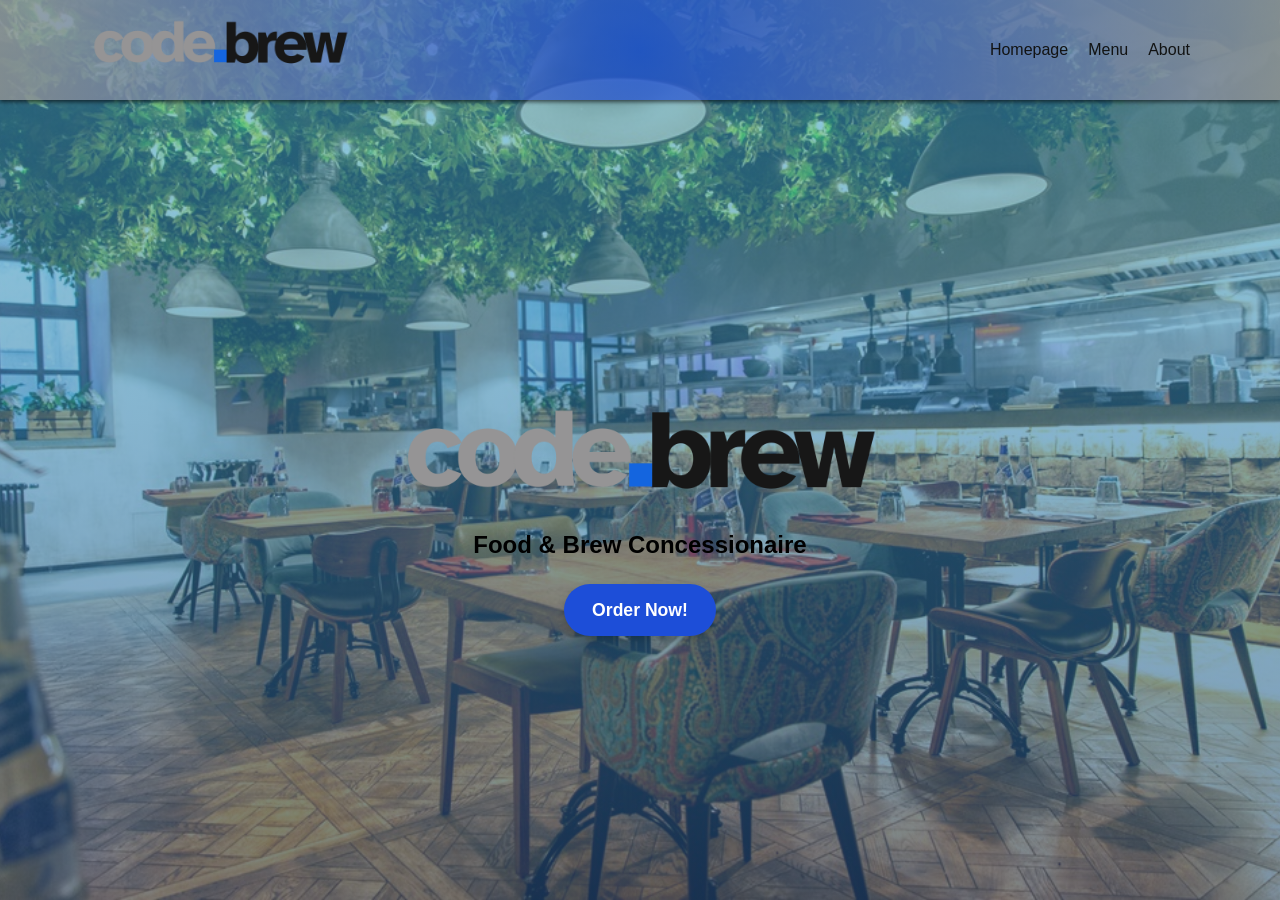
<file: index.html>
<!DOCTYPE html>
<html lang="en">
<head>
    <meta charset="UTF-8" />
    <meta name="viewport" content="width=device-width, initial-scale=1.0" />
    <title>Code Brew | Home</title>
    <link rel="stylesheet" href="style.css">
    <link rel="stylesheet" href="https://cdnjs.cloudflare.com/ajax/libs/font-awesome/6.0.0-beta3/css/all.min.css">
</head>
<body>
    <header>
        <div class="wrapper header-content">
            <a href="index.html" class="logo">
            <img src="Codebrew-Logo.png" alt="Code Brew Logo">
            </a>

            <ul class="nav-area">
                <li><a href="index.html">Homepage</a></li>
                <li><a href="Menu.html">Menu</a></li>
                <li><a href="About.html">About</a></li>
            </ul> 
        </div>
    </header>
            <main class="hero">
                <h1 class="hero-logo">
                    <span class="logo-frame">
                <img src="Codebrew-Logo.png" alt="Code Brew">
                    </span>
                </h1>
                <p>Food & Brew Concessionaire</p>
                <a href="Menu.html" class="hero-button">Order Now!</a>

            </main>


</body>
</html>
</file>
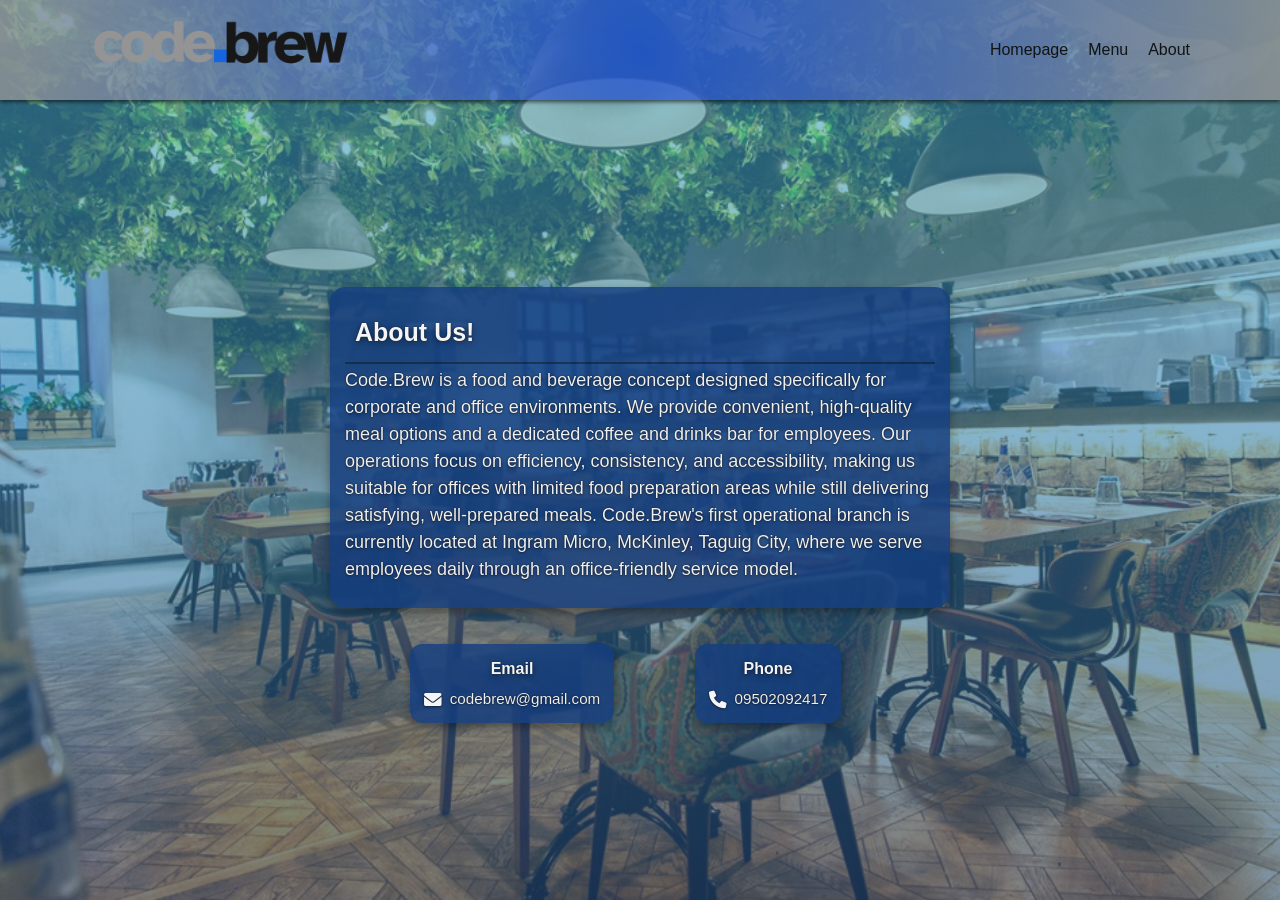
<file: About.html>
<!doctype html>
<html lang="en">
<head>
    <meta charset="UTF-8">
    <meta name="viewport" content="width=device-width, initial-scale=1.0">
    <title>Code Brew | About</title>
    <link rel="stylesheet" href="about.css">
    <link rel="stylesheet" href="https://cdnjs.cloudflare.com/ajax/libs/font-awesome/6.0.0-beta3/css/all.min.css">
</head>
<body>

<header>
    <div class="wrapper header-content">
        <a href="index.html" class="logo">
            <img src="Codebrew-Logo.png" alt="Code Brew Logo">
        </a>
        <ul class="nav-area">
            <li><a href="index.html">Homepage</a></li>
            <li><a href="Menu.html">Menu</a></li>
            <li><a href="About.html">About</a></li>
        </ul>
    </div>
</header>

<main class="page about-center">
    <!-- Post Cards Section -->
    <div class="post-cards-grid">
        <div class="post-card1">
            <div class="post-card-text">
                <h2>About Us!</h2>
                <p>Code.Brew is a food and beverage concept designed specifically for corporate and office environments. We provide convenient, high-quality meal options and a dedicated coffee and drinks bar for employees. Our operations focus on efficiency, consistency, and accessibility, making us suitable for offices with limited food preparation areas while still delivering satisfying, well-prepared meals. Code.Brew's first operational branch is currently located at Ingram Micro, McKinley, Taguig City, where we serve employees daily through an office-friendly service model.</p>
            </div>
        </div>
    </div>
    <div class="contact-cards">
        <div class="mini-card">
            <h3>Email</h3>
            <p><i class="fas fa-envelope"></i><span>codebrew@gmail.com</span></p>
        </div>
        <div class="mini-card">
            <h3>Phone</h3>
            <p><i class="fas fa-phone"></i><span>09502092417</span></p>
        </div>
    </div>
</main>

</body>
</html>
</file>
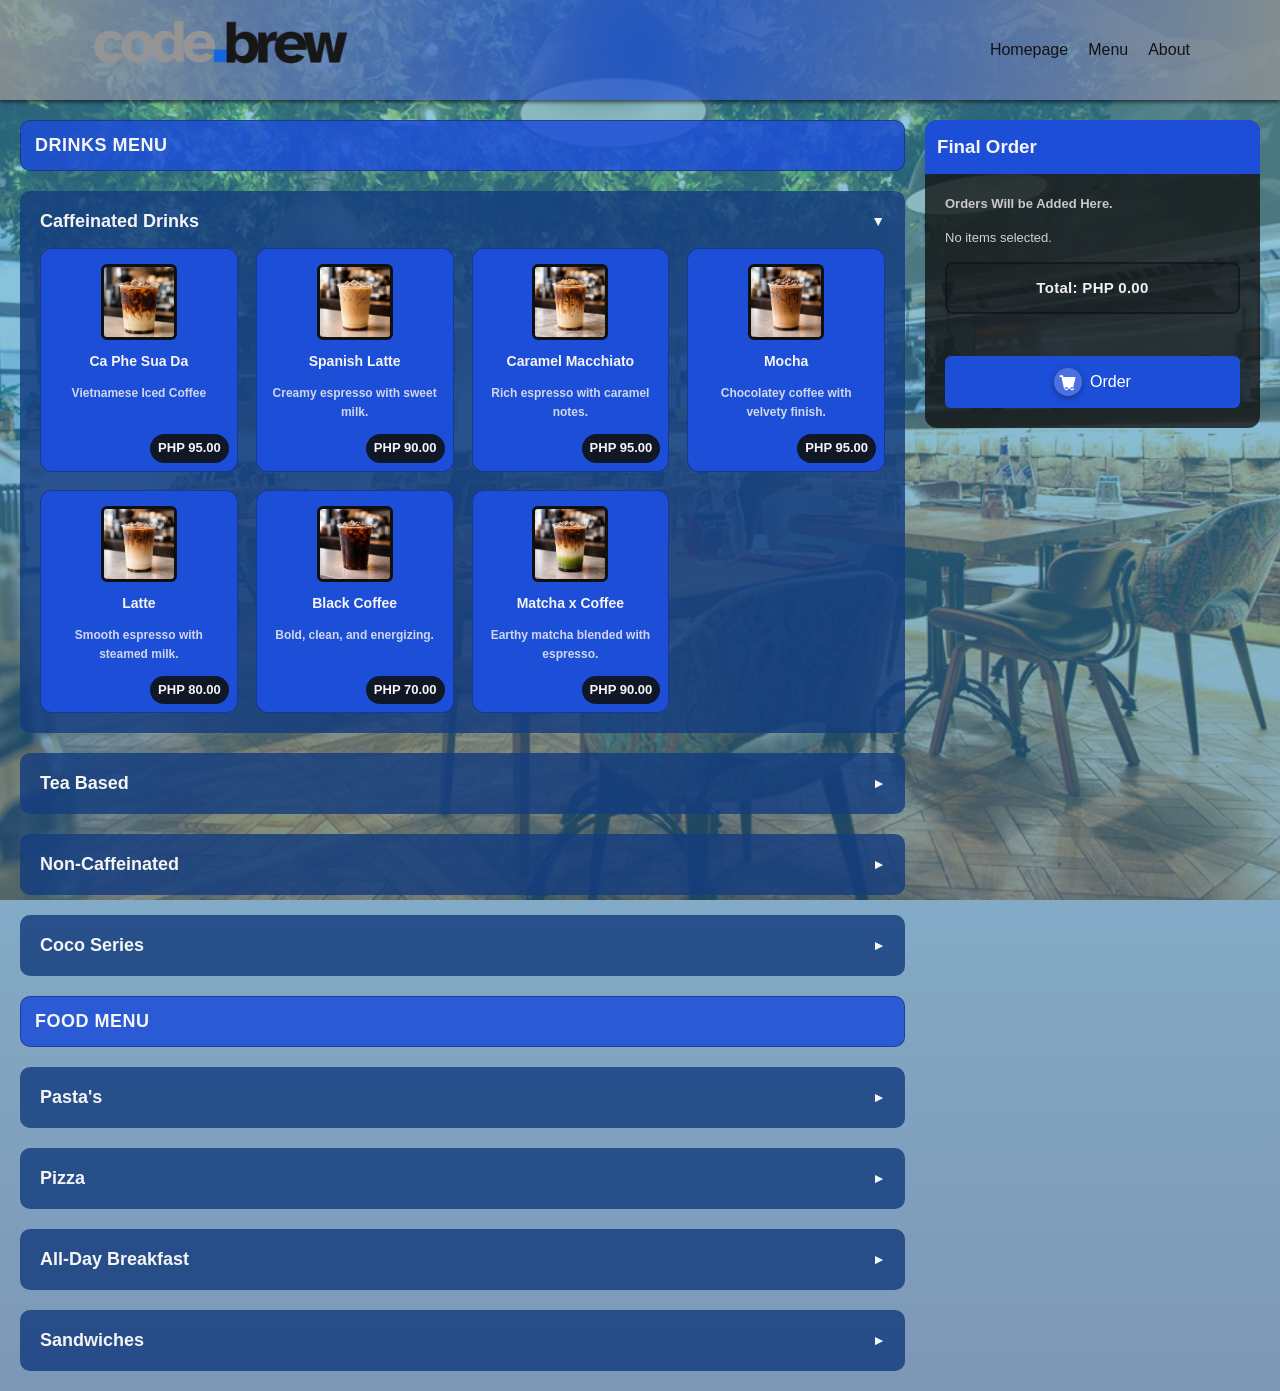
<file: Menu.html>
<!DOCTYPE html>
<html lang="en">
<head>
<meta charset="UTF-8">
<meta name="viewport" content="width=device-width, initial-scale=1.0">
<title>Code Brew | Menu</title>

<link rel="stylesheet" href="menu.css">
</head>

<body>

    <header>
        <div class="wrapper header-content">
            <a href="index.html" class="logo">
            <img src="Codebrew-Logo.png" alt="Code Brew Logo">
            </a>

            <ul class="nav-area">
                <li><a href="index.html">Homepage</a></li>
                <li><a href="Menu.html">Menu</a></li>
                <li><a href="About.html">About</a></li>
            </ul>
        </div>
    </header> 

<div class="main">

  <div class="cards-wrapper">
    <h2 class="menu-section-title">Drinks Menu</h2>
    <div class="cards-column collapsible default-open">
      <button class="category-toggle" type="button">
        <span class="category-title">Caffeinated Drinks</span>
        <span class="toggle-icon">▼</span>
      </button>

      <div class="cards">
        <div class="card" data-price="95">
          <div class="icon">
            <img src="drinks photos/1.png" alt="Item image">
          </div>
          <h4>Ca Phe Sua Da</h4>
          <p>Vietnamese Iced Coffee</p>
        </div>

        <div class="card" data-price="90">
          <div class="icon">
            <img src="drinks photos/2.png" alt="Item image">
          </div>
          <h4>Spanish Latte</h4>
          <p>Creamy espresso with sweet milk.</p>
        </div>

        <div class="card" data-price="95">
          <div class="icon">
            <img src="drinks photos/3.png" alt="Item image">
          </div>
          <h4>Caramel Macchiato</h4>
          <p>Rich espresso with caramel notes.</p>
        </div>

        <div class="card" data-price="95">
          <div class="icon">
            <img src="drinks photos/4.png" alt="Item image">
          </div>
          <h4>Mocha</h4>
          <p>Chocolatey coffee with velvety finish.</p>
        </div>

        <div class="card" data-price="80">
          <div class="icon">
            <img src="drinks photos/5.png" alt="Item image">
          </div>
          <h4>Latte</h4>
          <p>Smooth espresso with steamed milk.</p>
        </div>

        <div class="card" data-price="70">
          <div class="icon">
            <img src="drinks photos/6.png" alt="Item image">
          </div>
          <h4>Black Coffee</h4>
          <p>Bold, clean, and energizing.</p>
        </div>

        <div class="card" data-price="90">
          <div class="icon">
            <img src="drinks photos/7.png" alt="Item image">
          </div>
          <h4>Matcha x Coffee</h4>
          <p>Earthy matcha blended with espresso.</p>
        </div>
      </div>
    </div>


    <div class="cards-column collapsible collapsed">
      <button class="category-toggle" type="button">
        <span class="category-title">Tea Based</span>
        <span class="toggle-icon">▼</span>
      </button>
      <div class="cards">

        <div class="card" data-price="70">
          <div class="icon">
            <img src="drinks photos/10.png" alt="Item image">
          </div>
          <h4>Jasmine Milk Tea</h4>
          <p>Floral tea with creamy sweetness.</p>
        </div>

        <div class="card" data-price="70">
          <div class="icon">
            <img src="drinks photos/11.png" alt="Item image">
          </div>
          <h4>Strawberry Tea</h4>
          <p>Light, fruity, and refreshing.</p>
        </div>

        <div class="card" data-price="70">
          <div class="icon">
            <img src="drinks photos/12.png" alt="Item image">
          </div>
          <h4>Blueberry Tea</h4>
          <p>Berry-bright with a crisp finish.</p>
        </div>

        <div class="card" data-price="70">
          <div class="icon">
            <img src="drinks photos/13.png" alt="Item image">
          </div>
          <h4>Kiwi Tea</h4>
          <p>Tangy kiwi with cooling tea.</p>
        </div>

        <div class="card" data-price="70">
          <div class="icon">
            <img src="drinks photos/14.png" alt="Item image">
          </div>
          <h4>Lychee Tea</h4>
          <p>Sweet lychee over fragrant tea.</p>
        </div>
        
        <div class="card" data-price="70">
          <div class="icon">
            <img src="drinks photos/15.png" alt="Item image">
          </div>
          <h4>Mango Tea</h4>
          <p>Tropical mango with a zesty lift.</p>
        </div>
      </div>
    </div>
    
    <div class="cards-column collapsible collapsed">
      <button class="category-toggle" type="button">
        <span class="category-title">Non-Caffeinated</span>
        <span class="toggle-icon">▼</span>
      </button>
      <div class="cards">

        <div class="card" data-price="85">
          <div class="icon">
            <img src="drinks photos/8.png" alt="Item image">
          </div>
          <h4>Chocolate Drink</h4>
          <p>Rich cocoa, smooth and cozy.</p>
        </div>

        <div class="card" data-price="85">
          <div class="icon">
            <img src="drinks photos/9.png" alt="Item image">
          </div>
          <h4>Iced Matcha</h4>
          <p>Chilled matcha with creamy finish.</p>
        </div>
      </div>
    </div>

        <div class="cards-column collapsible collapsed">
      <button class="category-toggle" type="button">
        <span class="category-title">Coco Series</span>
        <span class="toggle-icon">▼</span>
      </button>
      <div class="cards">

        <div class="card" data-price="99">
          <div class="icon">
          <img src="drinks photos/16.png" alt="Item image">
          </div>
          <h4>Coconut Latte</h4>
          <p>Espresso with creamy coconut.</p>
        </div>

        <div class="card" data-price="99">
          <div class="icon">
            <img src="drinks photos/17.png" alt="Item image">
          </div>
          <h4>Coco Choco</h4>
          <p>Chocolate and coconut fusion.</p>
        </div>

        <div class="card" data-price="99">
          <div class="icon">
            <img src="drinks photos/19.png" alt="Item image">
          </div>
          <h4>Coco Matcha</h4>
          <p>Matcha balanced with coconut cream.</p>
        </div>

        <div class="card" data-price="99">
          <div class="icon">
            <img src="drinks photos/18.png" alt="Item image">
          </div>
          <h4>Coco Mango</h4>
          <p>Tropical mango with coconut smoothness.</p>
        </div>

      </div>
    </div>

    <h2 class="menu-section-title">Food Menu</h2>

    <div class="cards-column collapsible collapsed">
      <button class="category-toggle" type="button">
        <span class="category-title">Pasta's</span>
        <span class="toggle-icon">▼</span>
      </button>
      <div class="cards">

        <div class="card" data-price="90">
          <div class="icon">
            <img src="meals photos/1.png" alt="Item image">
          </div>
          <h4>Carbonara</h4>
          <p>Creamy pasta with smoky bacon.</p>
        </div>

        <div class="card" data-price="90">
          <div class="icon">
            <img src="meals photos/3.png" alt="Item image">
          </div>
          <h4>Arrabbiata</h4>
          <p>Spicy tomato sauce with garlic.</p>
        </div>

        <div class="card" data-price="99">
          <div class="icon">
            <img src="meals photos/2.png" alt="Item image">
          </div>
          <h4>Creamy Pesto</h4>
          <p>Basil pesto in creamy sauce.</p>
        </div>

        <div class="card" data-price="99">
          <div class="icon">
            <img src="meals photos/4.png" alt="Item image">
          </div>
          <h4>Tomato & Herb</h4>
          <p>Light tomato sauce with herbs.</p>
        </div>

      </div>
    </div>

    <div class="cards-column collapsible collapsed">
      <button class="category-toggle" type="button">
        <span class="category-title">Pizza</span>
        <span class="toggle-icon">▼</span>
      </button>
      <div class="cards">

        <div class="card" data-price="160">
          <div class="icon">
            <img src="meals photos/5.png" alt="Item image">
          </div>
          <h4>3-Cheese</h4>
          <p>Cheesy blend with gooey melt.</p>
        </div>

        <div class="card" data-price="160">
          <div class="icon">
            <img src="meals photos/6.png" alt="Item image">
          </div>
          <h4>Sausage</h4>
          <p>Hearty sausage with savory herbs.</p>
        </div>

        <div class="card" data-price="160">
          <div class="icon">
            <img src="meals photos/7.png" alt="Item image">
          </div>
          <h4>White Garden</h4>
          <p>Veggie-forward with white sauce.</p>
        </div>

      </div>
    </div>

    <div class="cards-column collapsible collapsed">
      <button class="category-toggle" type="button">
        <span class="category-title">All-Day Breakfast</span>
        <span class="toggle-icon">▼</span>
      </button>
      <div class="cards">

        <div class="card" data-price="155">
          <div class="icon">
            <img src="meals photos/13.png" alt="Item image">
          </div>
          <h4>3-Champ's Breakfast</h4>
          <p>2 pcs Pancakes, Chicken Franks, Scrambled Eggs</p>
        </div>

        <div class="card" data-price="125">
          <div class="icon">
            <img src="meals photos/14.png" alt="Item image">
          </div>
          <h4>Eggs & Toasties</h4>
          <p>4 pcs Toasties, Coddled Egg, Butter, Jam </p>
        </div>

        <div class="card" data-price="99">
          <div class="icon">
            <img src="meals photos/15.png" alt="Item image">
          </div>
          <h4>Just Pancakes</h4>
          <p>2 pcs Pancake with butter, jam, and syrup</p>
        </div>
      </div>
    </div>

        <div class="cards-column collapsible collapsed">
      <button class="category-toggle" type="button">
        <span class="category-title">Sandwiches</span>
        <span class="toggle-icon">▼</span>
      </button>
      <div class="cards">

        <div class="card" data-price="99">
          <div class="icon">
            <img src="meals photos/12.png" alt="Item image">
          </div>
          <h4>3-Chicken Franks</h4>
          <p>Grilled franks with soft bread.</p>
        </div>

        <div class="card" data-price="115">
          <div class="icon">
            <img src="meals photos/8.png" alt="Item image">
          </div>
          <h4>Tuna Salad</h4>
          <p>Creamy tuna with crisp lettuce.</p>
        </div>

        <div class="card" data-price="125">
          <div class="icon">
            <img src="meals photos/9.png" alt="Item image">
          </div>
          <h4>Hungarian Overload</h4>
          <p>Loaded, savory, and satisfying.</p>
        </div>

        <div class="card" data-price="99">
          <div class="icon">
            <img src="meals photos/10.png" alt="Item image">
          </div>
          <h4>Ham & Cheese</h4>
          <p>Classic ham and melty cheese.</p>
        </div>

        <div class="card" data-price="125">
          <div class="icon">
            <img src="meals photos/11.png" alt="Item image">
          </div>
          <h4>Corned Beef</h4>
          <p>Hearty corned beef on toast.</p>
        </div>

      </div>
    </div>
  </div>


  <form class="sidebar" id="order-form">
    <h3>Final Order</h3>

    <ul id="order-items" class="order-items">
      <li class="order-placeholder">Orders Will be Added Here.</li>
    </ul>

    <p class="version-text" id="order-summary">No items selected.</p>
    <div class="order-total" id="order-total">Total: PHP 0.00</div>

    <p class="order-status" id="order-status"></p>

    <button type="submit" class="order-btn">
      <span class="order-icon" aria-hidden="true">
        <svg viewBox="0 0 24 24" role="img" aria-hidden="true">
          <path d="M6 6h15l-2 8H8L6 6zm-2-2h2l1 4h12.5a1 1 0 0 1 .97 1.24l-2.4 9.6A1 1 0 0 1 17.1 20H8a1 1 0 0 1-.97-.76L4.1 6H2V4h2zm6 18a2 2 0 1 0 0-4 2 2 0 0 0 0 4zm7 0a2 2 0 1 0 0-4 2 2 0 0 0 0 4z" />
        </svg>
      </span>
      Order
    </button>
  </form>

</div>

<div class="modal" id="order-modal" aria-hidden="true">
  <div class="modal-content" role="dialog" aria-modal="true" aria-labelledby="order-modal-title">
    <h4 id="order-modal-title">Order</h4>

    <div class="modal-options" role="group" aria-label="Order Type">
      <p class="option-title">Order Type</p>
      <label class="option-pill">
        <input type="radio" name="order_type_modal" value="Delivery">
        <span class="order-type-icon" aria-hidden="true">
          <svg viewBox="0 0 24 24" role="img" aria-hidden="true">
            <path d="M4 7h11a2 2 0 0 1 2 2v6H4V7zm2-2h7a2 2 0 0 1 2 2H6V5zm13 6h1a2 2 0 0 1 2 2v2h-3v-4zm-12 8a2 2 0 1 0 0-4 2 2 0 0 0 0 4zm9 0a2 2 0 1 0 0-4 2 2 0 0 0 0 4z"/>
          </svg>
        </span>
        Delivery
      </label>
      <label class="option-pill">
        <input type="radio" name="order_type_modal" value="Pickup">
        <span class="order-type-icon" aria-hidden="true">
          <svg viewBox="0 0 24 24" role="img" aria-hidden="true">
            <path d="M6 7h12a2 2 0 0 1 2 2v6h-3a3 3 0 0 0-6 0H6V7zm0 10h5a3 3 0 0 0 6 0h5v2a2 2 0 0 1-2 2H6a2 2 0 0 1-2-2v-2h2z"/>
          </svg>
        </span>
        Pickup
      </label>
    </div>

    <div class="delivery-fields" id="delivery-fields">
      <label class="modal-label">
        <!-- Name -->
        <input id="delivery-name" type="text" placeholder="Your name">
      </label>
      <label class="modal-label">
        Contact Number
        <input id="delivery-contact" type="tel" placeholder="09xx xxx xxxx">
      </label>
      <label class="modal-label">
        Address
        <textarea id="delivery-address" rows="3" placeholder="Full delivery address"></textarea>
      </label>
    </div>

    <div class="pickup-fields" id="pickup-fields">
      <label class="modal-label">
        Name
        <input id="pickup-name" type="text" placeholder="Your name">
      </label>
      <label class="modal-label">
        Contact Number
        <input id="pickup-contact" type="tel" placeholder="09xx xxx xxxx">
      </label>
      <p class="pickup-number" id="pickup-number">Pickup Number: -</p>
    </div>

    <div class="payment-fields" id="payment-fields">
      <p class="option-title">Payment Method</p>
      <label class="option-pill cash-option">
        <input type="radio" name="payment_method" value="Cash">
        <span class="pay-icon" aria-hidden="true">
          <svg viewBox="0 0 24 24" role="img" aria-hidden="true">
            <path d="M3 7a2 2 0 0 1 2-2h14a2 2 0 0 1 2 2v10a2 2 0 0 1-2 2H5a2 2 0 0 1-2-2V7zm2 0v10h14V7H5zm7 2a3 3 0 1 1 0 6 3 3 0 0 1 0-6z"/>
          </svg>
        </span>
        Cash
      </label>
      <label class="option-pill ecash-option">
        <input type="radio" name="payment_method" value="E-Cash">
        <span class="pay-icon" aria-hidden="true">
          <svg viewBox="0 0 24 24" role="img" aria-hidden="true">
            <path d="M3 7a2 2 0 0 1 2-2h14a2 2 0 0 1 2 2v8a2 2 0 0 1-2 2H5a2 2 0 0 1-2-2V7zm2 0v8h14V7H5zm2 2h5v2H7V9zm0 3h8v2H7v-2z"/>
          </svg>
        </span>
        E-Cash (Gcash, PayMaya, MariBank)
      </label>
    </div>

    <p class="modal-note" id="order-modal-error"></p>
    <div class="modal-actions">
      <button type="button" class="modal-btn modal-cancel" id="order-cancel">Cancel</button>
      <button type="button" class="modal-btn modal-save" id="order-confirm">Confirm Order</button>
    </div>
  </div>
</div>

<div class="modal" id="loading-overlay" aria-hidden="true">
  <div class="modal-content loading-content" role="status" aria-live="polite">
    <div class="spinner" aria-hidden="true"></div>
    <p>Sending your order...</p>
  </div>
</div>

<div class="modal" id="success-modal" aria-hidden="true">
  <div class="modal-content" role="dialog" aria-modal="true" aria-labelledby="success-title">
    <h4 id="success-title">Order Sent</h4>
    <p>Your order was sent successfully!</p>
    <p class="success-note">Please double check your order. If you close this pop-up, you will not be able to cancel your order.</p>
    <p class="success-order-type" id="success-order-type"></p>
    <p class="success-order-id" id="success-order-id"></p>
    <ul class="success-summary" id="success-summary"></ul>
    <div class="modal-actions">
      <button type="button" class="modal-btn modal-cancel" id="success-cancel">Cancel Order</button>
      <button type="button" class="modal-btn modal-save" id="success-close">Close</button>
    </div>
  </div>
</div>

<div class="modal" id="cancelled-modal" aria-hidden="true">
  <div class="modal-content" role="dialog" aria-modal="true" aria-labelledby="cancelled-title">
    <div class="cancelled-loading" id="cancelled-loading">
      <div class="spinner" aria-hidden="true"></div>
      <p>Canceling your order...</p>
    </div>
    <div class="cancelled-done" id="cancelled-done">
      <h4 id="cancelled-title">Order Canceled</h4>
      <p>Your order has been canceled successfully.</p>
    </div>
    <div class="modal-actions">
      <button type="button" class="modal-btn modal-save" id="cancelled-close">Close</button>
    </div>
  </div>
</div>

<script src="Menu.js"></script>

</body>
</html>
</file>
<file: style.css>
* {
    margin: 0;
    padding: 0;
    box-sizing: border-box;
}

body {
    font-family: 'Segoe UI', Tahoma, Geneva, Verdana, sans-serif;
    color: #f0f0f0;
    line-height: 1.6;
    min-height: 100vh;

    background: 
        linear-gradient(rgba(67, 173, 211, 0.6), rgba(38, 82, 133, 0.6)),
        url('ImageGen.jpg') no-repeat center center fixed;
    background-size: cover;
}


/* =========================
   HEADER / NAVBAR (LOCKED)
========================= */
header {
background: #1C4ED9;
background: radial-gradient(circle, rgba(28, 78, 217, 0.72) 0%, rgba(149, 149, 149, 0.79) 100%);
    height: 100px;                
    box-shadow: 0 2px 4px rgba(0,0,0,0.6);
    overflow: hidden;
}

.wrapper {
    width: 90%;
    max-width: 1100px;
    margin: auto;
    height: 100%;
    display: flex;
    justify-content: space-between;
    align-items: center;
}

/* Header logo (safe resize) */
.logo {
    display: flex;
    align-items: center;
    height: 100%;
    text-decoration: none;
}

.logo img {
    max-height: 130px;              /* change safely */
    width: auto;
    object-fit: contain;
}

/* Navigation */
.nav-area {
    list-style: none;
    display: flex;
    gap: 20px;
}

.nav-area li a {
    text-decoration: none;
    color: #121313;
    font-weight: 500;
    transition: color 0.3s ease;
}

.nav-area li a:hover {
    color: #ffffff;
}

/* =========================
   HERO / CENTER LOGO
========================= */
.hero {
    min-height: calc(100vh - 100px); /* match header */
    display: flex;
    flex-direction: column;
    justify-content: center;
    align-items: center;
    text-align: center;
}

/* Semantic h1 wrapper */
.hero-logo {
    margin: 0;
}

/* FIXED FRAME = layout anchor */
.logo-frame {
    width: 320px;                  /* FRAME SIZE */
    height: 200px;
    display: flex;
    justify-content: center;
    align-items: center;
    overflow: visible;             /* allow visual scale */
}

/* FREE RESIZE LOGO (NO LAYOUT SHIFT) */
.logo-frame img {
    width: 100%;
    height: auto;
    object-fit: contain;

    /* 🔑 CHANGE THIS ONLY */
    transform: scale(1.5);

    transform-origin: center;
    transition: transform 0.3s ease;
}

/* Optional tagline */
.hero p {
    margin-top: -3%;
    font-size: 1.5rem;
    color: #000000;
    font-weight: bold;
}

.hero-button {
    display: inline-block;
    padding: 12px 28px;          /* vertical + horizontal padding */
    background-color: #1d4ed8;   /* blue button */
    color: #ffffff;
    font-size: 1.1rem;
    font-weight: 600;
    text-decoration: none;       /* remove underline */
    border-radius: 50px;         /* rounded button */
    box-shadow: 0 4px 8px rgba(0,0,0,0.2);
    transition: all 0.3s ease;
    margin-top: 20px;            /* spacing from logo */
}

.hero-button:hover {
    background-color: #2563eb;   /* slightly lighter on hover */
    transform: translateY(-2px);
    box-shadow: 0 6px 12px rgba(0,0,0,0.3);
}



@media (max-width: 600px) {
    header {
        height: 80px;
    }

    .hero {
        min-height: calc(100vh - 80px);
    }

    .logo img {
        max-height: 60px;
    }

    .logo-frame {
        width: 240px;
        height: 160px;
    }
}
</file>
<file: about.css>
* {
    margin: 0;
    padding: 0;
    box-sizing: border-box;
}

body {
    font-family: 'Segoe UI', Tahoma, Geneva, Verdana, sans-serif;
    background:
        linear-gradient(rgba(67, 173, 211, 0.6), rgba(38, 82, 133, 0.6)),
        url('ImageGen.jpg') no-repeat center center fixed;
    background-size: cover;
    color: #f0f0f0;
    line-height: 1.6;
    min-height: 100vh;
}

html, body {
    width: 100%;
    overflow-x: hidden;
}

/* Header styles */
header {
    background: #1C4ED9;
    background: radial-gradient(circle, rgba(28, 78, 217, 0.72) 0%, rgba(149, 149, 149, 0.79) 100%);
    height: 100px;
    box-shadow: 0 2px 4px rgba(0,0,0,0.6);
    overflow: hidden;
}

.wrapper {
    width: 90%;
    max-width: 1100px;
    margin: auto;
    height: 100%;
    display: flex;
    justify-content: space-between;
    align-items: center;
}

.logo {
    display: flex;
    align-items: center;
    height: 100%;
    text-decoration: none;
}

.logo img {
    max-height: 130px;
    width: auto;
    object-fit: contain;
}

.page {
    max-width: 1100px;
    margin: 0 auto;
    padding: 20px 0 10px;
}

.about-center {
    min-height: calc(100vh - 100px);
    display: flex;
    flex-direction: column;
    align-items: center;
    justify-content: center;
    gap: 16px;
    padding: 0 12px;
}

.page-title {
    font-size: 2rem;
    color: #f5f5f5;
    text-shadow: 0 2px 6px rgba(0, 0, 0, 0.4);
    margin: 10px 0 10px;
    padding: 0 10px;
}

/* Navigation styles */
.nav-area {
    list-style: none;
    display: flex;
    gap: 20px;
}

.nav-area li a {
    text-decoration: none;
    color: #121313;
    font-weight: 500;
    transition: color 0.3s ease;
}

.nav-area li a:hover {
    color: #ffffff;
}

.post-cards-grid {
    display: grid;
    grid-template-columns: minmax(280px, 620px);
    justify-content: center;
    gap: 20px;
    margin: 20px auto;
    max-width: 1100px;
    width: 100%;
}

.post-card1 {
    width: 100%;
    max-width: 640px;
    margin: 0 auto;
    background: rgba(20, 62, 127, 0.82);
    border-radius: 15px;
    overflow: hidden;
    box-shadow: 0 4px 10px rgba(0, 0, 0, 0.35);
    transition: transform 0.25s ease, box-shadow 0.25s ease;
    backdrop-filter: blur(1px);
    position: relative;
    flex-shrink: 0;
}

.post-card1:hover {
    transform: translateY(-6px) scale(1.01);
    box-shadow: 0 10px 20px rgba(0, 0, 0, 0.45);
}

.post-card-text {
    padding: 15px;
}

.post-card-text h2 {
    font-size: 25px;
    color: #f5f5f5;
    margin-bottom: 3px;
    padding: 10px;
    border-bottom: 2px solid rgba(15, 17, 21, 0.45);
    text-shadow:
        0 2px 6px rgba(0, 0, 0, 0.5),
        0 0 1px rgba(0, 0, 0, 0.9);
}

.post-card-text p {
    font-size: 18px;
    color: #f0f0f0;
    line-height: 1.5;
    margin-bottom: 10px;
    text-shadow:
        0 1px 3px rgba(0, 0, 0, 0.45),
        0 0 1px rgba(0, 0, 0, 0.9);
}

.contact-cards {
    display: grid;
    grid-template-columns: repeat(2, minmax(160px, 240px));
    gap: 16px;
    justify-content: center;
    margin-bottom: 10px;
    width: 100%;
}

.mini-card {
    background: rgba(20, 62, 127, 0.82);
    border-radius: 12px;
    padding: 12px 14px;
    text-align: center;
    box-shadow: 0 4px 10px rgba(0, 0, 0, 0.35);
    backdrop-filter: blur(1px);
    transition: transform 0.2s ease, box-shadow 0.2s ease;
    max-width: 260px;
    margin: 0 auto;
}

.mini-card:hover {
    transform: translateY(-4px);
    box-shadow: 0 8px 16px rgba(0, 0, 0, 0.4);
}

.mini-card h3 {
    font-size: 1rem;
    margin-bottom: 6px;
    color: #f5f5f5;
    text-shadow:
        0 2px 6px rgba(0, 0, 0, 0.5),
        0 0 1px rgba(0, 0, 0, 0.9);
}

.mini-card p {
    display: flex;
    align-items: center;
    justify-content: center;
    gap: 8px;
    font-size: 0.95rem;
    color: #f0f0f0;
    text-shadow:
        0 1px 3px rgba(0, 0, 0, 0.45),
        0 0 1px rgba(0, 0, 0, 0.9);
}

.mini-card p i {
    font-size: 1.1rem;
    color: #f5f5f5;
}

.brand-inline {
    display: inline-flex;
    align-items: center;
    gap: 6px;
    font-weight: 600;
}

.brand-inline img {
    width: 26px;
    height: 26px;
    object-fit: contain;
}

@media (max-width: 900px) {
    .post-cards-grid {
        grid-template-columns: minmax(0, 1fr);
        padding: 0 20px;
    }

    .post-card1 {
        border-radius: 16px;
    }

    .post-card-text h2 {
        font-size: 24px;
    }

    .post-card-text p {
        font-size: 17px;
    }

    .contact-cards {
        grid-template-columns: repeat(2, minmax(140px, 1fr));
        padding: 0 20px;
    }

    .brand-inline img {
        width: 24px;
        height: 24px;
    }
}

@media (max-width: 600px) {
    header {
        height: 80px;
    }

    .logo img {
        max-height: 60px;
    }

    .wrapper {
        flex-direction: column;
        gap: 10px;
        padding: 10px 0;
    }

    .post-cards-grid {
        padding: 0 14px;
        margin-top: 10px;
    }

    .post-card-text {
        padding: 14px;
    }

    .post-card-text h2 {
        font-size: 22px;
    }

    .post-card-text p {
        font-size: 16px;
    }

    .about-center {
        min-height: calc(100vh - 80px);
        padding: 8px 10px 16px;
    }

    .contact-cards {
        grid-template-columns: 1fr;
        padding: 0 14px;
    }

    .brand-inline img {
        width: 22px;
        height: 22px;
    }

    .nav-area {
        flex-wrap: wrap;
        justify-content: center;
        gap: 12px;
    }
}
</file>
<file: menu.css>
body {
  margin: 0;
  font-family: 'Segoe UI', Tahoma, Geneva, Verdana, sans-serif;
  color: #f0f0f0;
  line-height: 1.6;
  min-height: 100vh;
  background:
    linear-gradient(rgba(67, 173, 211, 0.6), rgba(38, 82, 133, 0.6)),
    url('ImageGen.jpg') no-repeat center center fixed;
  background-size: cover;
}

html, body {
  width: 100%;
  overflow-x: hidden;
}

/* Header / Navbar (matched to index.html) */
header {
  background: #1C4ED9;
  background: radial-gradient(circle, rgba(28, 78, 217, 0.72) 0%, rgba(149, 149, 149, 0.79) 100%);
  height: 100px;
  box-shadow: 0 2px 4px rgba(0, 0, 0, 0.6);
  overflow: hidden;
}

.wrapper {
  width: 90%;
  max-width: 1100px;
  margin: auto;
  height: 100%;
  display: flex;
  justify-content: space-between;
  align-items: center;
}

.logo {
  display: flex;
  align-items: center;
  height: 100%;
  text-decoration: none;
}

.logo img {
  max-height: 130px;
  width: auto;
  object-fit: contain;
}

.nav-area {
  list-style: none;
  display: flex;
  gap: 20px;
}

.nav-area li a {
  text-decoration: none;
  color: #121313;
  font-weight: 500;
  transition: color 0.3s ease;
}

.nav-area li a:hover {
  color: #ffffff;
}

/* Layout */
.main {
  display: flex;
  gap: 20px;
  padding: 20px;
  align-items: flex-start;
}

.cards-wrapper {
  flex: 3;
  display: grid;
  grid-template-rows: repeat(2, auto);
  gap: 20px;
}

.menu-section-title {
  grid-column: 1 / -1;
  margin: 0;
  padding: 10px 14px;
  border-radius: 10px;
  background: rgba(29, 78, 216, 0.85);
  color: #0f1012;
  font-size: 18px;
  letter-spacing: 0.5px;
  text-transform: uppercase;
  border: 1px solid rgba(15, 17, 21, 0.35);
}

.cards-column {
  background: rgba(20, 62, 127, 0.82);
  padding: 20px;
  border-radius: 10px;
  display: grid;
  gap: 16px;
}

.category-title {
  margin: 0;
  color: #0f1012;
  font-size: 18px;
  font-weight: 600;
}

.category-toggle {
  display: flex;
  align-items: center;
  justify-content: space-between;
  gap: 10px;
  background: transparent;
  border: none;
  padding: 0;
  cursor: pointer;
  text-align: left;
}

.category-toggle .category-title {
  font-size: 18px;
  font-weight: 600;
}

.toggle-icon {
  font-size: 14px;
  transition: transform 0.2s ease;
  color: #f5f5f5;
}

.cards-column.collapsed .cards {
  display: none;
}

.cards-column.collapsed .toggle-icon {
  transform: rotate(-90deg);
}

/* LEFT SIDE (Cards) */
.cards {
  display: grid;
  grid-template-columns: repeat(auto-fill, minmax(160px, 1fr));
  gap: 18px;
}

/* Card */
.card {
  background: #1d4ed8;
  border: 1px solid rgba(15, 17, 21, 0.35);
  padding: 15px;
  border-radius: 12px;
  text-align: center;
  transition: 0.2s;
  cursor: pointer;
  position: relative;
  padding-bottom: 36px;
}
.card:hover {
  transform: scale(1.05);
  background: #2652a0;
}
.card.selected {
  border-color: #ffffff;
  box-shadow: 0 0 0 2px rgba(15, 17, 21, 0.45);
}

.icon {
  width: 70px;
  height: 70px;
  background: rgba(15, 17, 21, 0.2);
  margin: auto;
  border-radius: 6px;
  border: 3px solid #0f1012;
}

.icon img {
  width: 100%;
  height: 100%;
  object-fit: cover;
  display: block;
  border-radius: 3px;
}

.card h4 {
  margin: 10px 0 5px;
  font-size: 14px;
  color: #0f1012;
}

.card p {
  font-size: 12px;
  color: #f0f0f0;
  opacity: 0.85;
  font-weight: 700;
}

.price-tag {
  position: absolute;
  bottom: 8px;
  right: 8px;
  background: rgba(15, 17, 21, 0.9);
  color: #f5f5f5;
  padding: 4px 8px;
  border-radius: 999px;
  font-size: 13px;
  font-weight: 700;
}

/* RIGHT SIDE (Sidebar) */
.sidebar {
  flex: 1;
  background: rgba(17, 17, 17, 0.78);
  border-radius: 12px;
  padding: 20px;
  height: fit-content;
  position: sticky;
  top: 20px;
}

.sidebar h3 {
  background: #1d4ed8;
  color: #0f1012;
  padding: 12px;
  margin: -20px -20px 20px -20px;
  border-radius: 12px 12px 0 0;
}

input {
  width: 100%;
  padding: 10px;
  border-radius: 6px;
  border: none;
  margin-bottom: 10px;
  background: #f0f0f0;
  color: #1f132a;
}

.version-text {
  opacity: 0.85;
  font-size: 13px;
}

.order-items {
  list-style: none;
  margin: 0 0 10px;
  padding: 0;
  display: grid;
  gap: 8px;
}

.order-placeholder {
  font-size: 13px;
  opacity: 0.8;
  font-weight: 700;
}

.order-row {
  display: flex;
  justify-content: space-between;
  align-items: center;
  gap: 8px;
  background: rgba(240, 240, 240, 0.08);
  border: 1px solid rgba(240, 240, 240, 0.15);
  border-radius: 8px;
  padding: 8px;
}

.order-row-text {
  display: grid;
  gap: 2px;
}

.order-row-text strong {
  font-size: 13px;
  color: #0f1012;
}

.order-row-text span {
  font-size: 11px;
  opacity: 0.85;
}

.order-row-actions {
  display: flex;
  align-items: center;
  gap: 6px;
  font-size: 13px;
}

.qty-btn {
  width: 28px;
  height: 28px;
  border-radius: 6px;
  border: none;
  font-size: 16px;
  line-height: 1;
  cursor: pointer;
  background: #22c55e;
  color: #ffffff;
  text-transform: uppercase;
  display: inline-flex;
  align-items: center;
  justify-content: center;
}

.qty-btn:hover {
  background: #16a34a;
}

.qty-minus {
  background: #ef4444;
}

.qty-minus:hover {
  background: #dc2626;
}

.order-status {
  min-height: 18px;
  margin: 6px 0 12px;
  font-size: 13px;
  color: #0f1012;
}

.order-total {
  background: rgba(15, 17, 21, 0.2);
  border: 2px solid rgba(15, 17, 21, 0.6);
  padding: 12px;
  border-radius: 8px;
  font-size: 15px;
  font-weight: 700;
  letter-spacing: 0.3px;
  margin: 10px 0 12px;
  text-align: center;
}

.modal-options {
  display: grid;
  gap: 8px;
}

.option-title {
  margin: 0;
  font-size: 13px;
  font-weight: 600;
  color: #0f1012;
}

.option-pill {
  display: flex;
  align-items: center;
  gap: 8px;
  background: #1d4ed8;
  border: 1px solid rgba(15, 17, 21, 0.35);
  border-radius: 8px;
  padding: 8px 10px;
  cursor: pointer;
  font-size: 13px;
  transition: transform 0.2s ease, background 0.2s ease, border-color 0.2s ease;
  position: relative;
  font-weight: 700;
}

.option-pill input {
  position: absolute;
  opacity: 0;
  pointer-events: none;
}

.option-pill::before {
  content: "";
  width: 14px;
  height: 14px;
  border-radius: 999px;
  border: 2px solid #f5f5f5;
  box-sizing: border-box;
  background: transparent;
}

.option-pill:has(input:checked)::before {
  background: #f5f5f5;
  box-shadow: inset 0 0 0 3px #1d4ed8;
}

.pay-icon {
  display: inline-flex;
  align-items: center;
  justify-content: center;
  background: rgba(255, 255, 255, 0.28);
  border-radius: 6px;
  padding: 6px;
  box-shadow: 0 4px 10px rgba(0, 0, 0, 0.35);
}

.order-type-icon {
  display: inline-flex;
  align-items: center;
  justify-content: center;
  background: rgba(255, 255, 255, 0.28);
  border-radius: 6px;
  padding: 6px;
  box-shadow: 0 4px 10px rgba(0, 0, 0, 0.35);
}

.order-type-icon svg {
  width: 18px;
  height: 18px;
  fill: currentColor;
  display: block;
}

.pay-icon svg {
  width: 18px;
  height: 18px;
  fill: currentColor;
  display: block;
}


.cash-option .pay-icon {
  background: rgba(255, 255, 255, 0.28);
  color: #f5f5f5;
}

.ecash-option .pay-icon {
  background: rgba(255, 255, 255, 0.28);
  color: #f5f5f5;
}

.option-pill:hover {
  transform: translateY(-1px);
  background: #2652a0;
}

.option-pill:has(input:checked) {
  border-color: #ffffff;
  box-shadow: 0 0 0 2px rgba(15, 17, 21, 0.45);
}

.modal {
  position: fixed;
  inset: 0;
  background: rgba(0, 0, 0, 0.55);
  display: none;
  align-items: center;
  justify-content: center;
  padding: 20px;
  z-index: 999;
}

.modal.open {
  display: flex;
}

.modal-content {
  width: 100%;
  max-width: 420px;
  background: rgba(20, 62, 127, 0.95);
  border: 1px solid rgba(15, 17, 21, 0.35);
  border-radius: 12px;
  padding: 20px;
  display: grid;
  gap: 12px;
  box-shadow: 0 10px 24px rgba(0, 0, 0, 0.4);
}

.loading-content {
  align-items: center;
  text-align: center;
  justify-items: center;
}

.spinner {
  width: 44px;
  height: 44px;
  border-radius: 50%;
  border: 4px solid rgba(15, 17, 21, 0.3);
  border-top-color: #0f1012;
  animation: spin 0.9s linear infinite;
}

@keyframes spin {
  to {
    transform: rotate(360deg);
  }
}

.modal-content h4 {
  margin: 0;
  color: #0f1012;
}

.modal-label {
  display: grid;
  gap: 6px;
  font-size: 13px;
  color: #f0f0f0;
}

.modal-label input,
.modal-label textarea {
  width: 95%;
  padding: 10px;
  border-radius: 6px;
  border: none;
  background: #f0f0f0;
  color: #1f132a;
  resize: vertical;
}

.delivery-fields {
  display: none;
  gap: 12px;
}

.delivery-fields.open {
  display: grid;
}

.pickup-fields {
  display: none;
  gap: 12px;
}

.pickup-fields.open {
  display: grid;
}

.payment-fields {
  display: none;
  gap: 8px;
}

.payment-fields.open {
  display: grid;
}

.pickup-number {
  margin: 0;
  padding: 10px;
  border-radius: 8px;
  background: rgba(15, 17, 21, 0.12);
  border: 1px dashed rgba(15, 17, 21, 0.4);
  font-size: 13px;
  color: #0f1012;
}

.captcha-wrap {
  display: flex;
  justify-content: center;
}

.success-order-id {
  margin: 0;
  font-size: 13px;
  color: #f5f5f5;
}

.success-order-type {
  margin: 0;
  font-size: 13px;
  font-weight: 700;
  color: #f5f5f5;
}

.success-note {
  margin: 0;
  font-size: 12.5px;
  line-height: 1.5;
  font-weight: 600;
  color: #f5f5f5;
}

.success-cancel-link {
  color: #0f1012;
  font-size: 13px;
  text-decoration: underline;
  margin-bottom: 6px;
  display: inline-block;
}

.success-summary {
  font-size: 13px;
  line-height: 1.4;
  margin: 0 0 6px;
  padding-left: 18px;
  color: #f5f5f5;
}

.success-summary li {
  font-weight: 700;
}

.menu-section-title,
.category-title,
.card h4,
.sidebar h3,
.order-row-text strong,
.order-status,
.option-title,
.modal-content h4,
.modal-note,
.pickup-number,
.success-order-id,
.success-cancel-link {
  color: #f5f5f5;
}

.modal-note {
  margin: 0;
  min-height: 16px;
  font-size: 12px;
  color: #0f1012;
}

.modal-actions {
  display: flex;
  gap: 10px;
  justify-content: flex-end;
}

.cancelled-loading,
.cancelled-done {
  display: grid;
  gap: 10px;
  justify-items: center;
  text-align: center;
}

.modal-btn {
  padding: 10px 14px;
  border-radius: 6px;
  border: none;
  cursor: pointer;
  font-size: 13px;
}

.modal-cancel {
  background: rgba(240, 240, 240, 0.2);
  color: #ffffff;
}

.modal-save {
  background: #1d4ed8;
  color: #ffffff;
}

.modal-save:hover {
  background: #143e7f;
}

button {
  width: 100%;
  padding: 12px;
  background: #1d4ed8;
  color: white;
  border: none;
  border-radius: 6px;
  cursor: pointer;
  font-size: 16px;
}

button:hover {
  background: #143e7f;
}

.order-btn {
  display: inline-flex;
  align-items: center;
  justify-content: center;
  gap: 8px;
}

.order-icon svg {
  width: 20px;
  height: 20px;
  fill: currentColor;
  display: block;
}

.order-icon {
  display: inline-flex;
  align-items: center;
  justify-content: center;
  background: rgba(255, 255, 255, 0.2);
  border-radius: 999px;
  padding: 4px;
  box-shadow: 0 2px 6px rgba(0, 0, 0, 0.35);
}

@media (max-width: 900px) {
  .main {
    flex-direction: column;
    align-items: center;
  }

  .sidebar {
    width: 100%;
    position: static;
    top: auto;
  }

  .cards-wrapper {
    width: 100%;
    justify-items: center;
  }

  .cards {
    grid-template-columns: repeat(3, minmax(0, 1fr));
  }

  .cards-column {
    width: 100%;
  }

  .category-toggle {
    padding-top: 6px;
  }

  .menu-section-title {
    display: flex;
    align-items: center;
    width: 100%;
  }

  .cards-column.collapsed .cards {
    display: block;
    max-height: 0;
    overflow: hidden;
  }
}

@media (max-width: 600px) {
  header {
    height: 80px;
  }

  .logo img {
    max-height: 60px;
  }

  .main {
    flex-direction: column;
    align-items: center;
  }

  .sidebar {
    width: 100%;
    max-width: 100%;
    padding: 16px;
    box-sizing: border-box;
  }

  .wrapper {
    flex-direction: column;
    gap: 10px;
    padding: 10px 0;
  }

  .nav-area {
    flex-wrap: wrap;
    justify-content: center;
    gap: 12px;
    padding: 0;
    margin: 0;
  }

  .cards {
    grid-template-columns: repeat(2, minmax(0, 1fr));
  }

  .cards-column {
    padding: 12px;
    gap: 12px;
    width: 100%;
  }

  .category-toggle {
    padding-top: 6px;
  }

  .menu-section-title {
    display: flex;
    align-items: center;
    width: 100%;
  }

  .menu-section-title {
    font-size: 16px;
  }

  .card {
    padding: 10px;
    padding-bottom: 30px;
  }

  .icon {
    width: 50px;
    height: 50px;
  }

  .price-tag {
    font-size: 12px;
  }

  .modal-content {
    max-width: 95%;
  }

  body {
    background-attachment: scroll;
  }
}

@media (max-width: 420px) {
  .cards {
    grid-template-columns: repeat(2, minmax(0, 1fr));
  }

  .card h4 {
    font-size: 13px;
  }

  .card p {
    font-size: 11px;
  }
}
</file>
